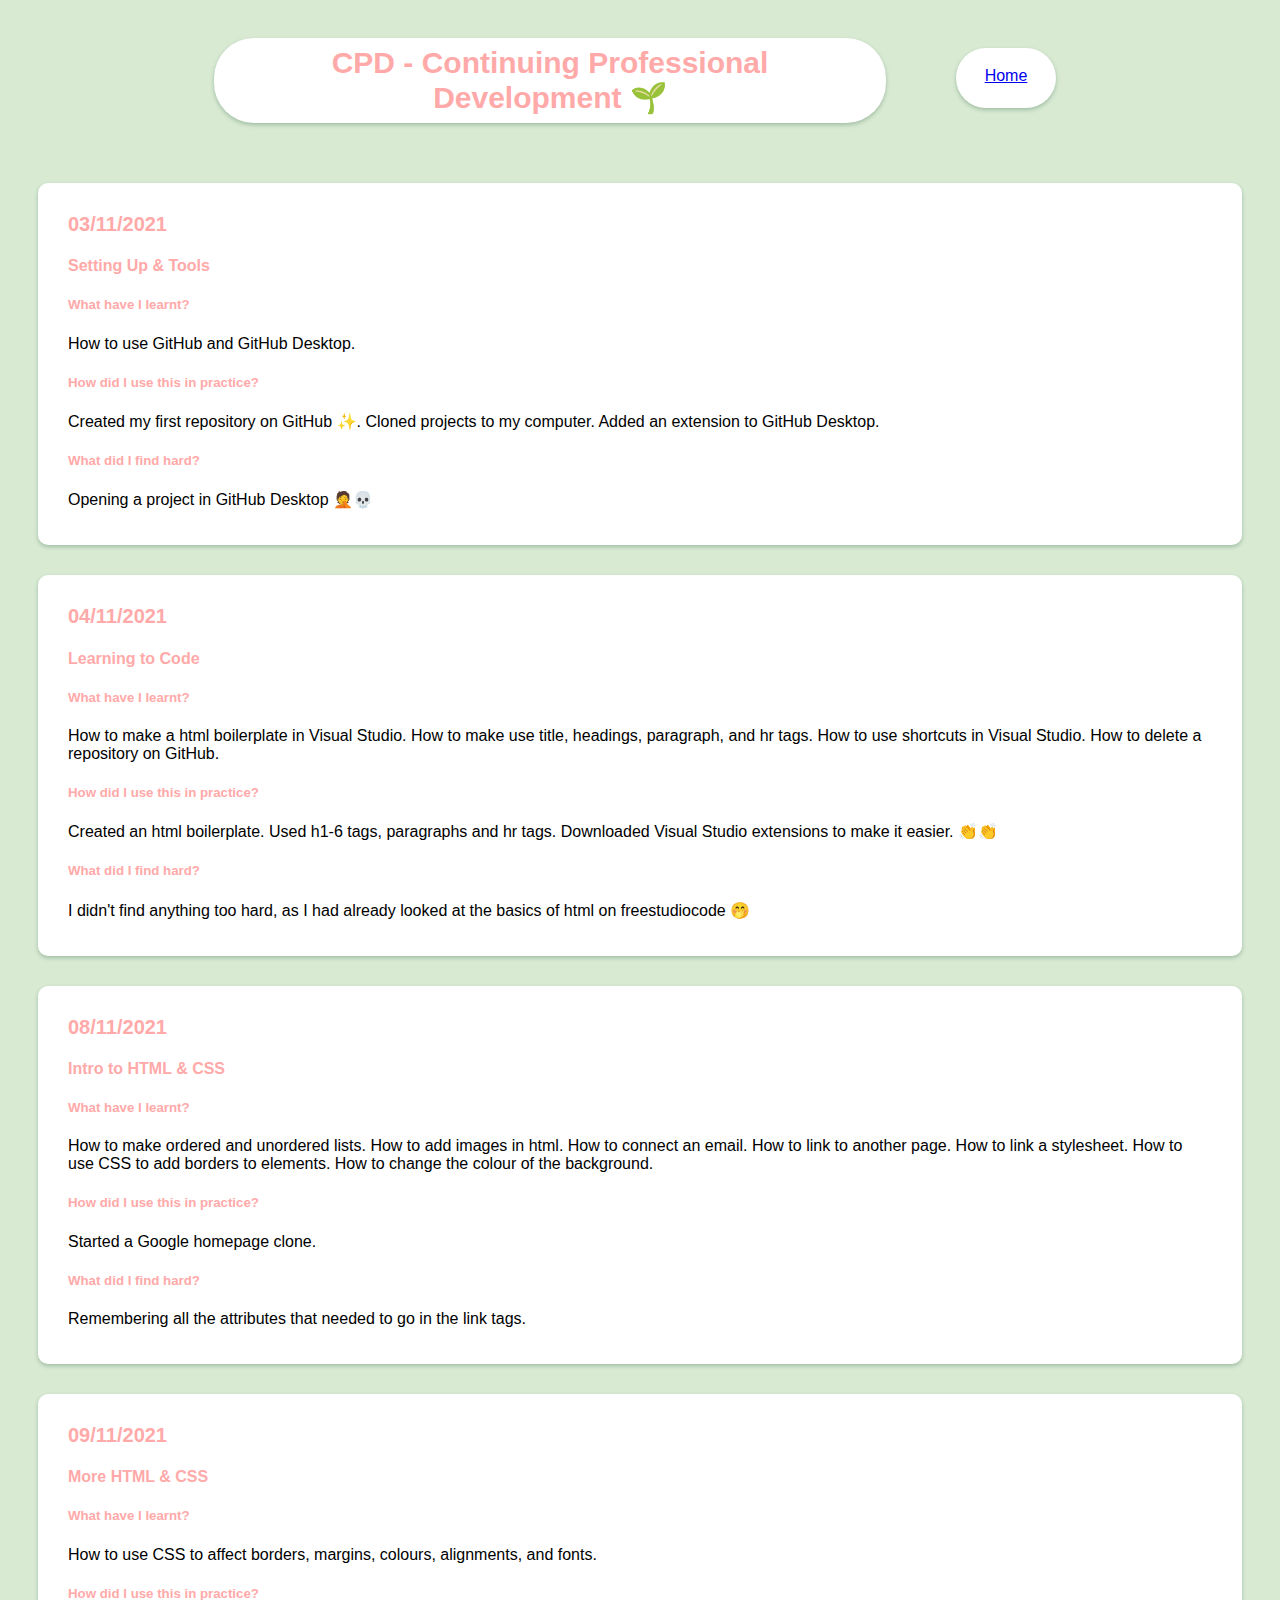
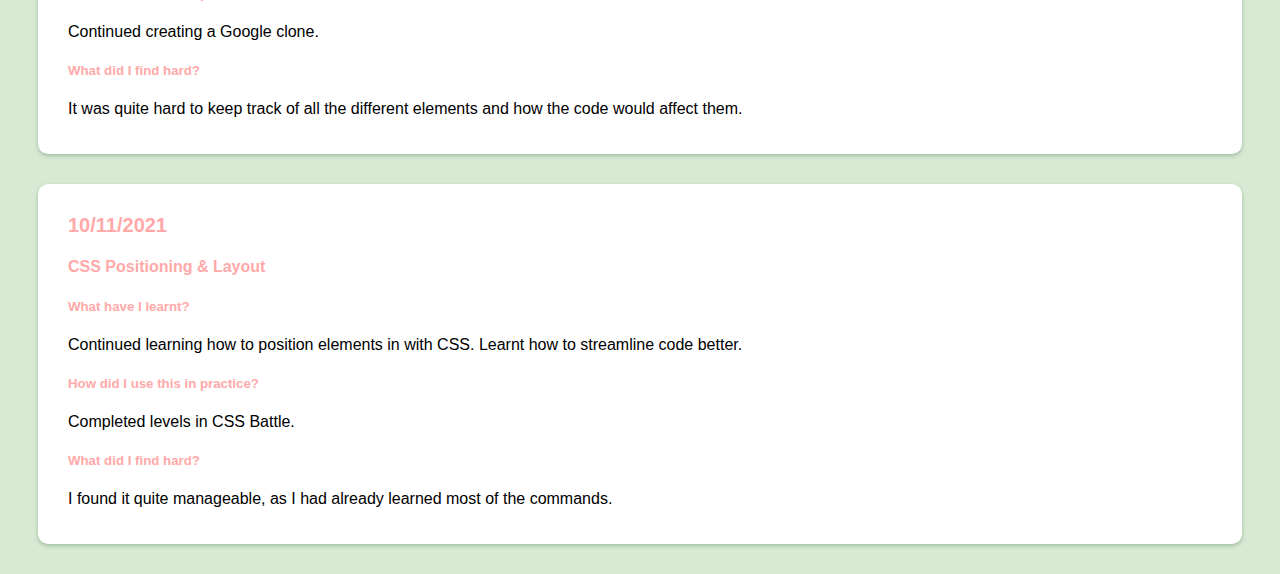
<file: CPD/index.html>
<!DOCTYPE html>
<html lang="en">

<head>
  <meta charset="UTF-8">
  <meta http-equiv="X-UA-Compatible" content="IE=edge">
  <meta name="viewport" content="width=device-width, initial-scale=1.0">
  <title>&#11088; Ella's CPD &#11088;</title>
  <!-- <link rel="preconnect" href="https://fonts.gstatic.com"> -->
  <!-- <link href="https://fonts.googleapis.com/css2?family=Lexend+Deca&display=swap" rel="stylesheet"> -->
  <!-- <link rel="stylesheet" href="../assets/styles/base.css"> -->
</head>
<body>

  <header>
    <h1>CPD - Continuing Professional Development &#127793;</h1>
    <nav>
      <a href="../index.html">Home</a>
    </nav>
  </header>

  <article>
    <h3>03/11/2021</h3>
    <h4>Setting Up & Tools</h4>
    <h5>What have I learnt?</h5>
    <p>How to use GitHub and GitHub Desktop.</p>
    <h5>How did I use this in practice?</h5>
    <p>Created my first repository on GitHub &#10024;. Cloned projects to my computer. Added an extension to GitHub Desktop.</p>
    <h5>What did I find hard?</h5>
    <p>Opening a project in GitHub Desktop &#129318;&#128128;</p>
  </article>

  <article>
    <h3>04/11/2021</h3>
    <h4>Learning to Code</h4>
    <h5>What have I learnt?</h5>
    <p>How to make a html boilerplate in Visual Studio. How to make use title, headings, paragraph, and hr tags. How to use shortcuts in Visual Studio. How to delete a repository on GitHub.</p>
    <h5>How did I use this in practice?</h5>
    <p>Created an html boilerplate. Used h1-6 tags, paragraphs and hr tags. Downloaded Visual Studio extensions to make it easier. &#128079;&#128079;</p>
    <h5>What did I find hard?</h5>
    <p>I didn't find anything too hard, as I had already looked at the basics of html on freestudiocode &#129325;</p>
  </article>

  <article>
    <h3>08/11/2021</h3>
    <h4>Intro to HTML & CSS</h4>
    <h5>What have I learnt?</h5>
    <p>How to make ordered and unordered lists. How to add images in html. How to connect an email. How to link to another page. How to link a stylesheet. How to use CSS to add borders to elements. How to change the colour of the background.</p>
    <h5>How did I use this in practice?</h5>
    <p>Started a Google homepage clone.</p>
    <h5>What did I find hard?</h5>
    <p>Remembering all the attributes that needed to go in the link tags.</p>
  </article>

  <article>
    <h3>09/11/2021</h3>
    <h4>More HTML & CSS</h4>
    <h5>What have I learnt?</h5>
    <p>How to use CSS to affect borders, margins, colours, alignments, and fonts.</p>
    <h5>How did I use this in practice?</h5>
    <p>Continued creating a Google clone.</p>
    <h5>What did I find hard?</h5>
    <p>It was quite hard to keep track of all the different elements and how the code would affect them.</p>
  </article>

  <article>
    <h3>10/11/2021</h3>
    <h4>CSS Positioning & Layout</h4>
    <h5>What have I learnt?</h5>
    <p>Continued learning how to position elements in with CSS. Learnt how to streamline code better.</p>
    <h5>How did I use this in practice?</h5>
    <p>Completed levels in CSS Battle.</p>
    <h5>What did I find hard?</h5>
    <p>I found it quite manageable, as I had already learned most of the commands.</p>
  </article>


  <style>
    header {
      justify-content: center;
      border-color: 2px solid rgb(138, 0, 138);
      display: flex;
      justify-content: center;
    }
    h1 {
      font-size: 30px;
      color: rgb(255, 169, 169);
      background-color: white;
      width: 50%;
      padding: 8px 20px;
      border-radius: 40px;
      text-align: center;
      margin: 30px;
      box-shadow: 0 2px 4px rgba(97, 141, 111, 0.473);
    }
    nav {
      background-color: white;
      border-radius: 40px;
      width: 100px;
      height: 60px;
      margin: 40px;
      box-shadow: 0 2px 4px rgba(97, 141, 111, 0.473);
      display: flex;
      justify-content: center;
      align-content: center;
    }
    a {
      display: flex;
      justify-content: center;
      align-content: center;
      padding-top: 19px;
    }
    body {
      background-color: #d9ead3;
      font-family: Arial, Helvetica, sans-serif;
    }
    article {
      background-color: white;
      padding: 10px 30px 20px 30px;
      border-radius: 10px;
      margin: 30px;
      box-shadow: 0 2px 4px rgba(97, 141, 111, 0.473);
    }
    h3 {
      font-size: 20px;
      color: rgb(255, 169, 169);
    }
    h4 {
      color: rgb(255, 169, 169);
    }
    h5 {
      color: rgb(255, 169, 169);
    }
  </style>

</body>
</html>
</file>
